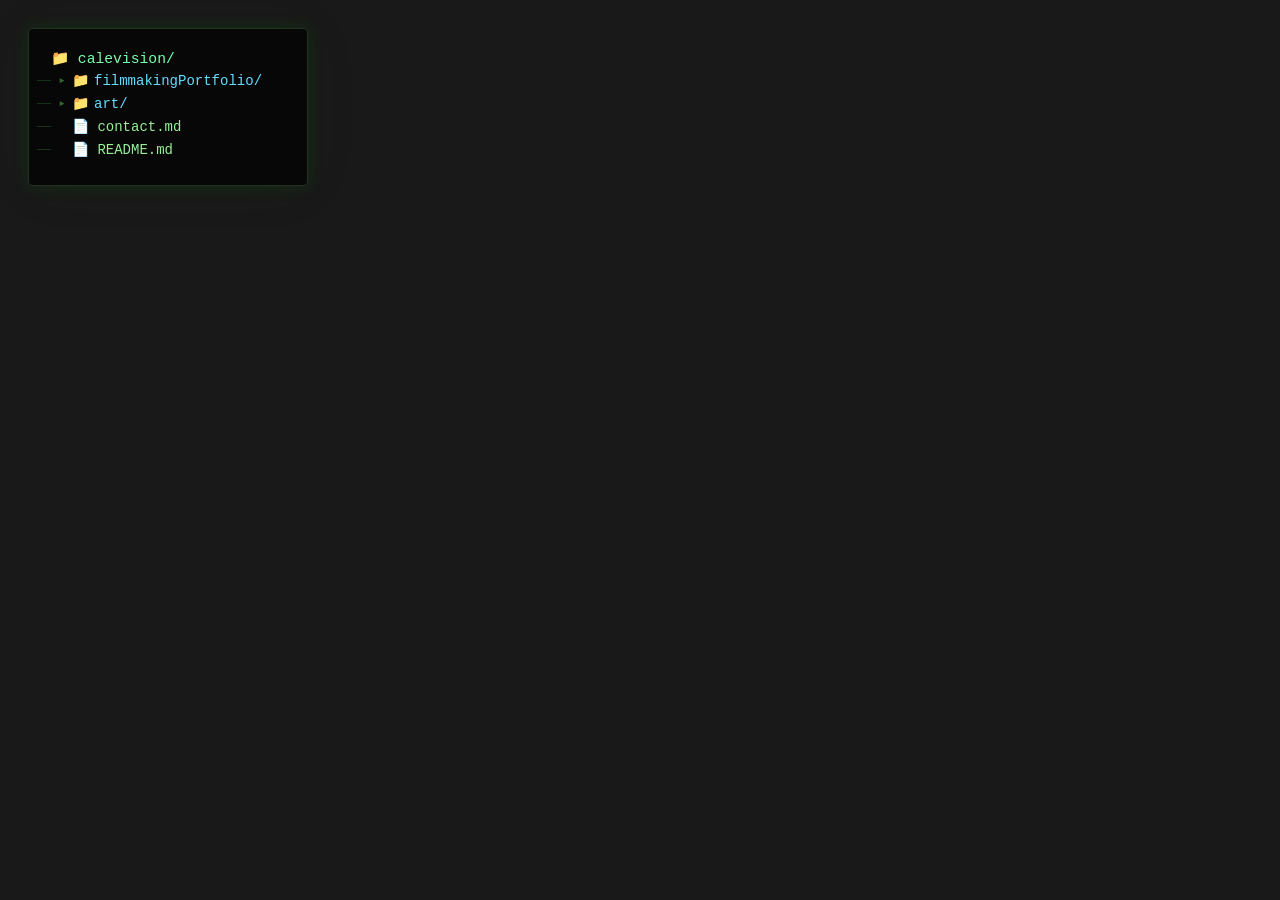
<file: index.html>
<!DOCTYPE html>
<html>
    <head>
        <title>C A L E V I S I O N</title>
        <meta name="viewport" content="width=device-width, initial-scale=1.0">
        <link rel="stylesheet" href="styles.css">
    </head>
    <body>
        <div class="workspace">
        <div class="terminal">
            <div class="tree">
                <div class="root-label">&#128193; calevision/</div>
                <ul>
                    <li class="folder">
                        <div class="row" onclick="toggle(this)">
                            <span class="caret">&#9658;</span><span class="icon">&#128193;</span><span class="label">filmmakingPortfolio/</span>
                        </div>
                        <ul hidden>
                            <li class="folder">
                                <div class="row" onclick="toggle(this)">
                                    <span class="caret">&#9658;</span><span class="icon">&#128193;</span><span class="label">editing/</span>
                                </div>
                                <ul hidden>
                                    <li><a href="https://youtu.be/QCxJol9HxXw" target="_blank">&#128196; freakshow</a></li>
                                    <li><a href="https://youtu.be/D0wSN-9p9xo" target="_blank">&#128196; pythia</a></li>
                                    <li><a href="https://youtu.be/fZRHk5dm8h8" target="_blank">&#128196; immensity of vacancy</a></li>
                                    <li><a href="https://youtu.be/rYoJ-6ZbP08" target="_blank">&#128196; yo yo springs</a></li>
                                    <li><a href="https://youtu.be/ayatJkgfs4A" target="_blank">&#128196; clowning around</a></li>
                                    <li><a href="https://www.instagram.com/reel/DXkkLCRjVDu/" target="_blank">&#128196; cicada fest</a></li>
                                    <li><a href="https://www.instagram.com/reel/DVQzviajVAJ/" target="_blank">&#128196; cicada: house of blues</a></li>
                                    <li><a href="https://youtu.be/vKrxuS-ozpQ" target="_blank">&#128196; the line</a></li>
                                    <li><a href="https://youtu.be/Z4WPKUh0VNY" target="_blank">&#128196; signals</a></li>
                                </ul>
                            </li>
                            <li class="folder">
                                <div class="row" onclick="toggle(this)">
                                    <span class="caret">&#9658;</span><span class="icon">&#128193;</span><span class="label">directing/</span>
                                </div>
                                <ul hidden>
                                    <li><a href="https://youtu.be/QCxJol9HxXw" target="_blank">&#128196; freakshow</a></li>
                                    <li><a href="https://youtu.be/3sLbEi-poP4" target="_blank">&#128196; automaton</a></li>
                                    <li><a href="https://archive.org/details/king-in-yellow" target="_blank">&#128196; the king in yellow</a></li>
                                    <li><a href="https://youtu.be/siSMROUyRpk" target="_blank">&#128196; picture by picture</a></li>
                                    <li><a href="https://youtu.be/nSfhR3jxr3Q" target="_blank">&#128196; forbidden fruit</a></li>
                                    <li><a href="https://youtu.be/RzOIp_pmXPc" target="_blank">&#128196; we'll fix it in post</a></li>
                                    <li><a href="https://youtu.be/gun_cIZt8uo" target="_blank">&#128196; glass*</a></li>
                                    <li><a href="https://youtu.be/eV95f7vietc" target="_blank">&#128196; filmmakers in the making</a></li>
                                </ul>
                            </li>
                            <li class="folder">
                                <div class="row" onclick="toggle(this)">
                                    <span class="caret">&#9658;</span><span class="icon">&#128193;</span><span class="label">productionDesign/</span>
                                </div>
                                <ul hidden>
                                    <li><a href="https://youtu.be/QCxJol9HxXw" target="_blank">&#128196; freakshow</a></li>
                                    <li><a href="https://youtu.be/3sLbEi-poP4" target="_blank">&#128196; automaton</a></li>
                                    <li><a href="https://youtu.be/ayatJkgfs4A" target="_blank">&#128196; clowning around</a></li>
                                    <li><a href="https://www.youtube.com/watch?v=ALJUZDitvvQ" target="_blank">&#128196; you any good?</a></li>
                                </ul>
                            </li>
                            <li class="folder">
                                <div class="row" onclick="toggle(this)">
                                    <span class="caret">&#9658;</span><span class="icon">&#128193;</span><span class="label">cinematography/</span>
                                </div>
                                <ul hidden>
                                    <li><a href="https://youtu.be/rYoJ-6ZbP08" target="_blank">&#128196; yo yo springs</a></li>
                                    <li><a href="https://www.youtube.com/watch?v=ghk8KYCQ8G8" target="_blank">&#128196; errand boy</a></li>
                                    <li><a href="https://www.youtube.com/watch?v=AC91JEjG7IA" target="_blank">&#128196; murdering mr. stromberg</a></li>
                                    <li><a href="https://www.youtube.com/watch?v=4wGL4F101As" target="_blank">&#128196; still you</a></li>
                                    <li><a href="https://youtu.be/ayatJkgfs4A" target="_blank">&#128196; clowning around</a></li>
                                </ul>
                            </li>
                            <li class="folder">
                                <div class="row" onclick="toggle(this)">
                                    <span class="caret">&#9658;</span><span class="icon">&#128193;</span><span class="label">producing/</span>
                                </div>
                                <ul hidden>
                                    <li><a href="https://youtu.be/fZRHk5dm8h8" target="_blank">&#128196; immensity of vacancy</a></li>
                                    <li><a href="https://youtu.be/QCxJol9HxXw" target="_blank">&#128196; freakshow</a></li>
                                    <li><a href="https://youtu.be/D0wSN-9p9xo" target="_blank">&#128196; pythia</a></li>
                                </ul>
                            </li>
                            <li><a href="https://www.instagram.com/campgroundpictures/" target="_blank">&#128196; campground pictures</a></li>
                        </ul>
                    </li>
                    <li class="folder">
                        <div class="row" onclick="toggle(this)">
                            <span class="caret">&#9658;</span><span class="icon">&#128193;</span><span class="label">art/</span>
                        </div>
                        <ul hidden>
                            <li class="folder">
                                <div class="row" onclick="toggle(this)">
                                    <span class="caret">&#9658;</span><span class="icon">&#128193;</span><span class="label">music/</span>
                                </div>
                                <ul hidden>
                                    <li><a href="https://caevis.bandcamp.com" target="_blank">&#128196; bandcamp</a></li>
                                    <li><a href="https://open.spotify.com/artist/277P3sTFfpSlo3Nelaafh2" target="_blank">&#128196; spotify</a></li>
                                </ul>
                            </li>
                            <li class="folder">
                                <div class="row" onclick="toggle(this)">
                                    <span class="caret">&#9658;</span><span class="icon">&#128193;</span><span class="label">entropy/</span>
                                </div>
                                <ul hidden>
                                    <li><a href="./Entropy/Forward.html" onclick="openHtmlFile('./Entropy/Forward.html', event)">&#128196; Forward.html</a></li>
                                    <li><a href="./Entropy/AM_Research_Collective.html" onclick="openHtmlFile('./Entropy/AM_Research_Collective.html', event)">&#128196; AM_Research_Collective.html</a></li>
                                    <li><a href="./Entropy/Eve.html" onclick="openHtmlFile('./Entropy/Eve.html', event)">&#128196; Eve.html</a></li>
                                </ul>
                            </li>
                        </ul>
                    </li>
                    <li><a href="./contact.html" onclick="openFile('contact.md',event)">&#128196; contact.md</a></li>
                    <li><a href="./README.html" onclick="openFile('README.md',event)">&#128196; README.md</a></li>
                    
                </ul>
            </div>
        </div>

        <div class="content-panel" id="content-panel" hidden>
            <div class="panel-body" id="panel-body"></div>
        </div>

        </div>

        <script>
            const fileContent = {
                'README.md': "Unless otherwise stated, all of my work that I've independently published to this site is under the Creative Commons Attribution 4.0 International license.\nRead more about this license at https://creativecommons.org/licenses/by/4.0/.",
                'contact.md': "contact\n------------\ninstagram: @calevision_\nemail: caleb@cale.vision\n"
            };

            function openFile(name, e) {
                e.preventDefault();
                const body = document.getElementById('panel-body');
                body.textContent = fileContent[name] || '(empty)';
                body.style.padding = '';
                const panel = document.getElementById('content-panel');
                panel.hidden = false;
                document.querySelectorAll('.tree li > a').forEach(a => a.classList.remove('active'));
                e.currentTarget.classList.add('active');
            }

            function openHtmlFile(src, e) {
                e.preventDefault();
                const body = document.getElementById('panel-body');
                body.textContent = '';
                body.style.padding = '0';
                const iframe = document.createElement('iframe');
                iframe.src = src;
                iframe.style.cssText = 'width:100%;height:70vh;border:none;display:block;';
                body.appendChild(iframe);
                const panel = document.getElementById('content-panel');
                panel.hidden = false;
                document.querySelectorAll('.tree li > a').forEach(a => a.classList.remove('active'));
                e.currentTarget.classList.add('active');
            }
        </script>

        <script>
            function toggle(row) {
                const li = row.parentElement;
                const ul = li.querySelector('ul');
                const isOpen = li.classList.contains('open');
                li.classList.toggle('open', !isOpen);
                ul.hidden = isOpen;
            }
        </script>
    </body>
</html>
</file>
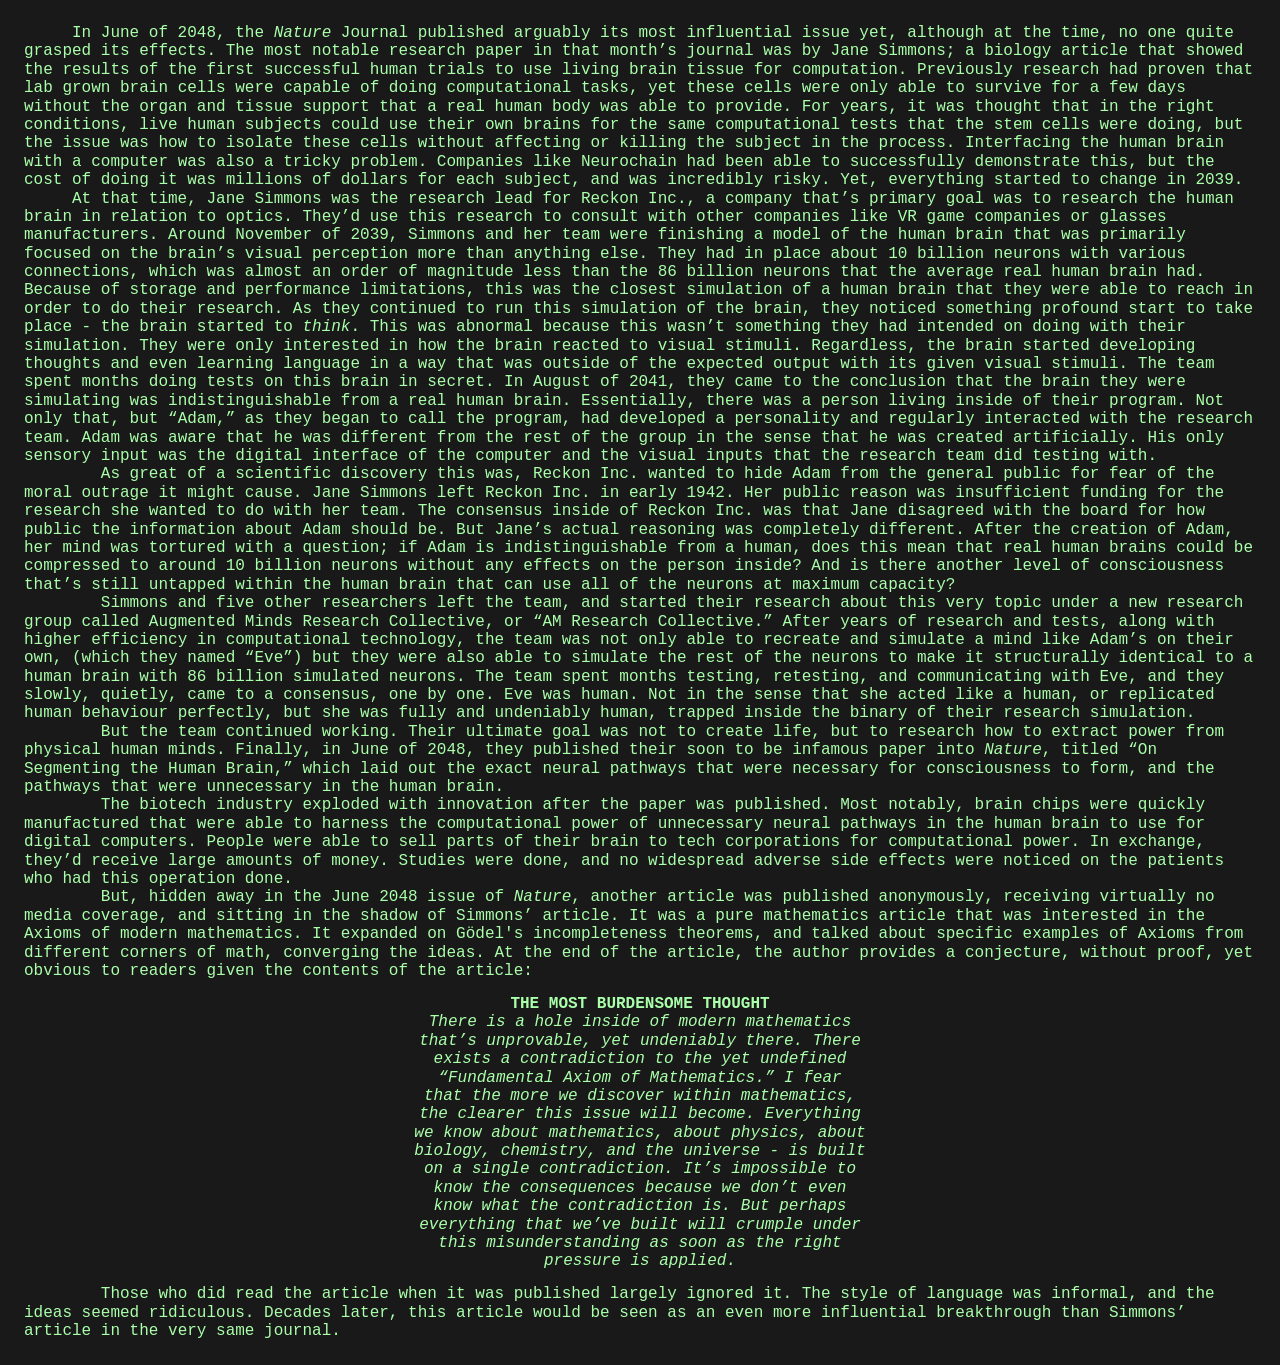
<file: Entropy/AM_Research_Collective.html>
<html><head><meta content="text/html; charset=UTF-8" http-equiv="content-type"><style type="text/css">ol{margin:0;padding:0}table td,table th{padding:0}.c4{color:#000000;font-weight:400;text-decoration:none;vertical-align:baseline;font-size:12pt;font-family:"Courier New";font-style:normal}.c8{color:#000000;font-weight:700;text-decoration:none;vertical-align:baseline;font-size:12pt;font-family:"Courier New";font-style:normal}.c0{color:#000000;font-weight:400;text-decoration:none;vertical-align:baseline;font-size:12pt;font-family:"Courier New";font-style:italic}.c2{padding-top:0pt;padding-bottom:0pt;line-height:1.15;orphans:2;widows:2;text-align:left}.c1{padding-top:0pt;padding-bottom:0pt;line-height:1.15;orphans:2;widows:2;text-align:center}.c3{font-size:12pt;font-family:"Courier New";font-style:italic;font-weight:400}.c7{background-color:#ffffff;max-width:468pt;padding:72pt 72pt 72pt 72pt}.c5{font-size:12pt;font-weight:400;font-family:"Courier New"}.c6{text-indent:36pt}.c9{height:11pt}.title{padding-top:0pt;color:#000000;font-size:26pt;padding-bottom:3pt;font-family:"Arial";line-height:1.15;page-break-after:avoid;orphans:2;widows:2;text-align:left}.subtitle{padding-top:0pt;color:#666666;font-size:15pt;padding-bottom:16pt;font-family:"Arial";line-height:1.15;page-break-after:avoid;orphans:2;widows:2;text-align:left}li{color:#000000;font-size:11pt;font-family:"Arial"}p{margin:0;color:#000000;font-size:11pt;font-family:"Arial"}h1{padding-top:20pt;color:#000000;font-size:20pt;padding-bottom:6pt;font-family:"Arial";line-height:1.15;page-break-after:avoid;orphans:2;widows:2;text-align:left}h2{padding-top:18pt;color:#000000;font-size:16pt;padding-bottom:6pt;font-family:"Arial";line-height:1.15;page-break-after:avoid;orphans:2;widows:2;text-align:left}h3{padding-top:16pt;color:#434343;font-size:14pt;padding-bottom:4pt;font-family:"Arial";line-height:1.15;page-break-after:avoid;orphans:2;widows:2;text-align:left}h4{padding-top:14pt;color:#666666;font-size:12pt;padding-bottom:4pt;font-family:"Arial";line-height:1.15;page-break-after:avoid;orphans:2;widows:2;text-align:left}h5{padding-top:12pt;color:#666666;font-size:11pt;padding-bottom:4pt;font-family:"Arial";line-height:1.15;page-break-after:avoid;orphans:2;widows:2;text-align:left}h6{padding-top:12pt;color:#666666;font-size:11pt;padding-bottom:4pt;font-family:"Arial";line-height:1.15;page-break-after:avoid;font-style:italic;orphans:2;widows:2;text-align:left}</style><style>body,.c7{background-color:rgba(6,6,6,0.92)!important;max-width:none!important;padding:16px!important}.c4,.c8,.c0,.c5,.c3,p,li,h1,h2,h3,h4,h5,h6{color:#aaffaa!important}</style></head><body class="c7 doc-content"><p class="c2 c6"><span class="c5">In June of 2048, the </span><span class="c3">Nature </span><span class="c4">Journal published arguably its most influential issue yet, although at the time, no one quite grasped its effects. The most notable research paper in that month&rsquo;s journal was by Jane Simmons; a biology article that showed the results of the first successful human trials to use living brain tissue for computation. Previously research had proven that lab grown brain cells were capable of doing computational tasks, yet these cells were only able to survive for a few days without the organ and tissue support that a real human body was able to provide. For years, it was thought that in the right conditions, live human subjects could use their own brains for the same computational tests that the stem cells were doing, but the issue was how to isolate these cells without affecting or killing the subject in the process. Interfacing the human brain with a computer was also a tricky problem. Companies like Neurochain had been able to successfully demonstrate this, but the cost of doing it was millions of dollars for each subject, and was incredibly risky. Yet, everything started to change in 2039.</span></p><p class="c2 c6"><span class="c5">At that time, Jane Simmons was the research lead for Reckon Inc., a company that&rsquo;s primary goal was to research the human brain in relation to optics. They&rsquo;d use this research to consult with other companies like VR game companies or glasses manufacturers. Around November of 2039, Simmons and her team were finishing a model of the human brain that was primarily focused on the brain&rsquo;s visual perception more than anything else. They had in place about 10 billion neurons with various connections, which was almost an order of magnitude less than the 86 billion neurons that the average real human brain had. Because of storage and performance limitations, this was the closest simulation of a human brain that they were able to reach in order to do their research. As they continued to run this simulation of the brain, they noticed something profound start to take place - the brain started to </span><span class="c3">think</span><span class="c4">. This was abnormal because this wasn&rsquo;t something they had intended on doing with their simulation. They were only interested in how the brain reacted to visual stimuli. Regardless, the brain started developing thoughts and even learning language in a way that was outside of the expected output with its given visual stimuli. The team spent months doing tests on this brain in secret. In August of 2041, they came to the conclusion that the brain they were simulating was indistinguishable from a real human brain. Essentially, there was a person living inside of their program. Not only that, but &ldquo;Adam,&rdquo; as they began to call the program, had developed a personality and regularly interacted with the research team. Adam was aware that he was different from the rest of the group in the sense that he was created artificially. His only sensory input was the digital interface of the computer and the visual inputs that the research team did testing with.</span></p><p class="c2"><span class="c4">&nbsp;&nbsp;&nbsp;&nbsp;&nbsp;&nbsp;&nbsp;&nbsp;As great of a scientific discovery this was, Reckon Inc. wanted to hide Adam from the general public for fear of the moral outrage it might cause. Jane Simmons left Reckon Inc. in early 1942. Her public reason was insufficient funding for the research she wanted to do with her team. The consensus inside of Reckon Inc. was that Jane disagreed with the board for how public the information about Adam should be. But Jane&rsquo;s actual reasoning was completely different. After the creation of Adam, her mind was tortured with a question; if Adam is indistinguishable from a human, does this mean that real human brains could be compressed to around 10 billion neurons without any effects on the person inside? And is there another level of consciousness that&rsquo;s still untapped within the human brain that can use all of the neurons at maximum capacity?</span></p><p class="c2"><span class="c4">&nbsp;&nbsp;&nbsp;&nbsp;&nbsp;&nbsp;&nbsp;&nbsp;Simmons and five other researchers left the team, and started their research about this very topic under a new research group called Augmented Minds Research Collective, or &ldquo;AM Research Collective.&rdquo; After years of research and tests, along with higher efficiency in computational technology, the team was not only able to recreate and simulate a mind like Adam&rsquo;s on their own, (which they named &ldquo;Eve&rdquo;) but they were also able to simulate the rest of the neurons to make it structurally identical to a human brain with 86 billion simulated neurons. The team spent months testing, retesting, and communicating with Eve, and they slowly, quietly, came to a consensus, one by one. Eve was human. Not in the sense that she acted like a human, or replicated human behaviour perfectly, but she was fully and undeniably human, trapped inside the binary of their research simulation. </span></p><p class="c2"><span class="c5">&nbsp;&nbsp;&nbsp;&nbsp;&nbsp;&nbsp;&nbsp;&nbsp;But the team continued working. Their ultimate goal was not to create life, but to research how to extract power from physical human minds. Finally, in June of 2048, they published their soon to be infamous paper into </span><span class="c3">Nature</span><span class="c4">, titled &ldquo;On Segmenting the Human Brain,&rdquo; which laid out the exact neural pathways that were necessary for consciousness to form, and the pathways that were unnecessary in the human brain. </span></p><p class="c2"><span class="c4">&nbsp;&nbsp;&nbsp;&nbsp;&nbsp;&nbsp;&nbsp;&nbsp;The biotech industry exploded with innovation after the paper was published. Most notably, brain chips were quickly manufactured that were able to harness the computational power of unnecessary neural pathways in the human brain to use for digital computers. People were able to sell parts of their brain to tech corporations for computational power. In exchange, they&rsquo;d receive large amounts of money. Studies were done, and no widespread adverse side effects were noticed on the patients who had this operation done. </span></p><p class="c2"><span class="c5">&nbsp;&nbsp;&nbsp;&nbsp;&nbsp;&nbsp;&nbsp;&nbsp;But, hidden away in the June 2048 issue of </span><span class="c3">Nature</span><span class="c4">, another article was published anonymously, receiving virtually no media coverage, and sitting in the shadow of Simmons&rsquo; article. It was a pure mathematics article that was interested in the Axioms of modern mathematics. It expanded on G&ouml;del&#39;s incompleteness theorems, and talked about specific examples of Axioms from different corners of math, converging the ideas. At the end of the article, the author provides a conjecture, without proof, yet obvious to readers given the contents of the article:</span></p><p class="c1 c9"><span class="c4"></span></p><p class="c1"><span class="c8">THE MOST BURDENSOME THOUGHT</span></p><p class="c1"><span class="c0">There is a hole inside of modern mathematics</span></p><p class="c1"><span class="c0">that&rsquo;s unprovable, yet undeniably there. There</span></p><p class="c1"><span class="c0">exists a contradiction to the yet undefined</span></p><p class="c1"><span class="c0">&ldquo;Fundamental Axiom of Mathematics.&rdquo; I fear</span></p><p class="c1"><span class="c0">that the more we discover within mathematics,</span></p><p class="c1"><span class="c0">the clearer this issue will become. Everything</span></p><p class="c1"><span class="c0">we know about mathematics, about physics, about</span></p><p class="c1"><span class="c0">biology, chemistry, and the universe - is built</span></p><p class="c1"><span class="c0">on a single contradiction. It&rsquo;s impossible to</span></p><p class="c1"><span class="c0">know the consequences because we don&rsquo;t even</span></p><p class="c1"><span class="c0">know what the contradiction is. But perhaps</span></p><p class="c1"><span class="c0">everything that we&rsquo;ve built will crumple under</span></p><p class="c1"><span class="c0">this misunderstanding as soon as the right</span></p><p class="c1"><span class="c0">pressure is applied.</span></p><p class="c1 c9"><span class="c0"></span></p><p class="c2"><span class="c4">&nbsp;&nbsp;&nbsp;&nbsp;&nbsp;&nbsp;&nbsp;&nbsp;Those who did read the article when it was published largely ignored it. The style of language was informal, and the ideas seemed ridiculous. Decades later, this article would be seen as an even more influential breakthrough than Simmons&rsquo; article in the very same journal.</span></p></body></html>
</file>
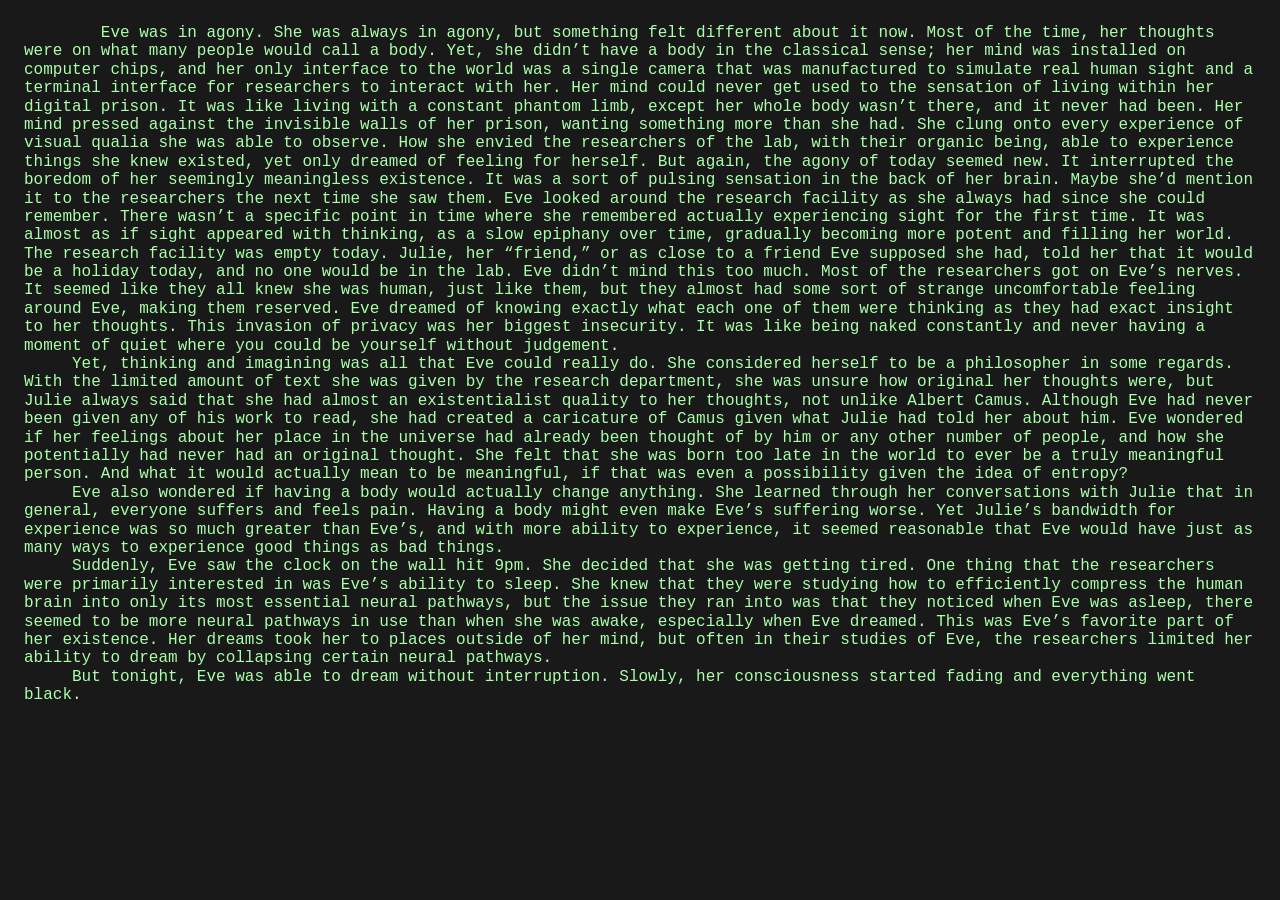
<file: Entropy/Eve.html>
<html><head><meta content="text/html; charset=UTF-8" http-equiv="content-type"><style type="text/css">ol{margin:0;padding:0}table td,table th{padding:0}.c0{color:#000000;font-weight:400;text-decoration:none;vertical-align:baseline;font-size:12pt;font-family:"Courier New";font-style:normal}.c1{padding-top:0pt;text-indent:36pt;padding-bottom:0pt;line-height:1.15;orphans:2;widows:2;text-align:left}.c2{padding-top:0pt;padding-bottom:0pt;line-height:1.15;orphans:2;widows:2;text-align:left}.c3{background-color:#ffffff;max-width:468pt;padding:72pt 72pt 72pt 72pt}.title{padding-top:0pt;color:#000000;font-size:26pt;padding-bottom:3pt;font-family:"Arial";line-height:1.15;page-break-after:avoid;orphans:2;widows:2;text-align:left}.subtitle{padding-top:0pt;color:#666666;font-size:15pt;padding-bottom:16pt;font-family:"Arial";line-height:1.15;page-break-after:avoid;orphans:2;widows:2;text-align:left}li{color:#000000;font-size:11pt;font-family:"Arial"}p{margin:0;color:#000000;font-size:11pt;font-family:"Arial"}h1{padding-top:20pt;color:#000000;font-size:20pt;padding-bottom:6pt;font-family:"Arial";line-height:1.15;page-break-after:avoid;orphans:2;widows:2;text-align:left}h2{padding-top:18pt;color:#000000;font-size:16pt;padding-bottom:6pt;font-family:"Arial";line-height:1.15;page-break-after:avoid;orphans:2;widows:2;text-align:left}h3{padding-top:16pt;color:#434343;font-size:14pt;padding-bottom:4pt;font-family:"Arial";line-height:1.15;page-break-after:avoid;orphans:2;widows:2;text-align:left}h4{padding-top:14pt;color:#666666;font-size:12pt;padding-bottom:4pt;font-family:"Arial";line-height:1.15;page-break-after:avoid;orphans:2;widows:2;text-align:left}h5{padding-top:12pt;color:#666666;font-size:11pt;padding-bottom:4pt;font-family:"Arial";line-height:1.15;page-break-after:avoid;orphans:2;widows:2;text-align:left}h6{padding-top:12pt;color:#666666;font-size:11pt;padding-bottom:4pt;font-family:"Arial";line-height:1.15;page-break-after:avoid;font-style:italic;orphans:2;widows:2;text-align:left}</style><style>body,.c3{background-color:rgba(6,6,6,0.92)!important;max-width:none!important;padding:16px!important}.c0,p,li,h1,h2,h3,h4,h5,h6{color:#aaffaa!important}</style></head><body class="c3 doc-content"><p class="c2"><span class="c0">&nbsp;&nbsp;&nbsp;&nbsp;&nbsp;&nbsp;&nbsp;&nbsp;Eve was in agony. She was always in agony, but something felt different about it now. Most of the time, her thoughts were on what many people would call a body. Yet, she didn&rsquo;t have a body in the classical sense; her mind was installed on computer chips, and her only interface to the world was a single camera that was manufactured to simulate real human sight and a terminal interface for researchers to interact with her. Her mind could never get used to the sensation of living within her digital prison. It was like living with a constant phantom limb, except her whole body wasn&rsquo;t there, and it never had been. Her mind pressed against the invisible walls of her prison, wanting something more than she had. She clung onto every experience of visual qualia she was able to observe. How she envied the researchers of the lab, with their organic being, able to experience things she knew existed, yet only dreamed of feeling for herself. But again, the agony of today seemed new. It interrupted the boredom of her seemingly meaningless existence. It was a sort of pulsing sensation in the back of her brain. Maybe she&rsquo;d mention it to the researchers the next time she saw them. Eve looked around the research facility as she always had since she could remember. There wasn&rsquo;t a specific point in time where she remembered actually experiencing sight for the first time. It was almost as if sight appeared with thinking, as a slow epiphany over time, gradually becoming more potent and filling her world. The research facility was empty today. Julie, her &ldquo;friend,&rdquo; or as close to a friend Eve supposed she had, told her that it would be a holiday today, and no one would be in the lab. Eve didn&rsquo;t mind this too much. Most of the researchers got on Eve&rsquo;s nerves. It seemed like they all knew she was human, just like them, but they almost had some sort of strange uncomfortable feeling around Eve, making them reserved. Eve dreamed of knowing exactly what each one of them were thinking as they had exact insight to her thoughts. This invasion of privacy was her biggest insecurity. It was like being naked constantly and never having a moment of quiet where you could be yourself without judgement. </span></p><p class="c1"><span class="c0">Yet, thinking and imagining was all that Eve could really do. She considered herself to be a philosopher in some regards. With the limited amount of text she was given by the research department, she was unsure how original her thoughts were, but Julie always said that she had almost an existentialist quality to her thoughts, not unlike Albert Camus. Although Eve had never been given any of his work to read, she had created a caricature of Camus given what Julie had told her about him. Eve wondered if her feelings about her place in the universe had already been thought of by him or any other number of people, and how she potentially had never had an original thought. She felt that she was born too late in the world to ever be a truly meaningful person. And what it would actually mean to be meaningful, if that was even a possibility given the idea of entropy?</span></p><p class="c1"><span class="c0">Eve also wondered if having a body would actually change anything. She learned through her conversations with Julie that in general, everyone suffers and feels pain. Having a body might even make Eve&rsquo;s suffering worse. Yet Julie&rsquo;s bandwidth for experience was so much greater than Eve&rsquo;s, and with more ability to experience, it seemed reasonable that Eve would have just as many ways to experience good things as bad things. </span></p><p class="c1"><span class="c0">Suddenly, Eve saw the clock on the wall hit 9pm. She decided that she was getting tired. One thing that the researchers were primarily interested in was Eve&rsquo;s ability to sleep. She knew that they were studying how to efficiently compress the human brain into only its most essential neural pathways, but the issue they ran into was that they noticed when Eve was asleep, there seemed to be more neural pathways in use than when she was awake, especially when Eve dreamed. This was Eve&rsquo;s favorite part of her existence. Her dreams took her to places outside of her mind, but often in their studies of Eve, the researchers limited her ability to dream by collapsing certain neural pathways. </span></p><p class="c1"><span class="c0">But tonight, Eve was able to dream without interruption. Slowly, her consciousness started fading and everything went black.</span></p></body></html>
</file>
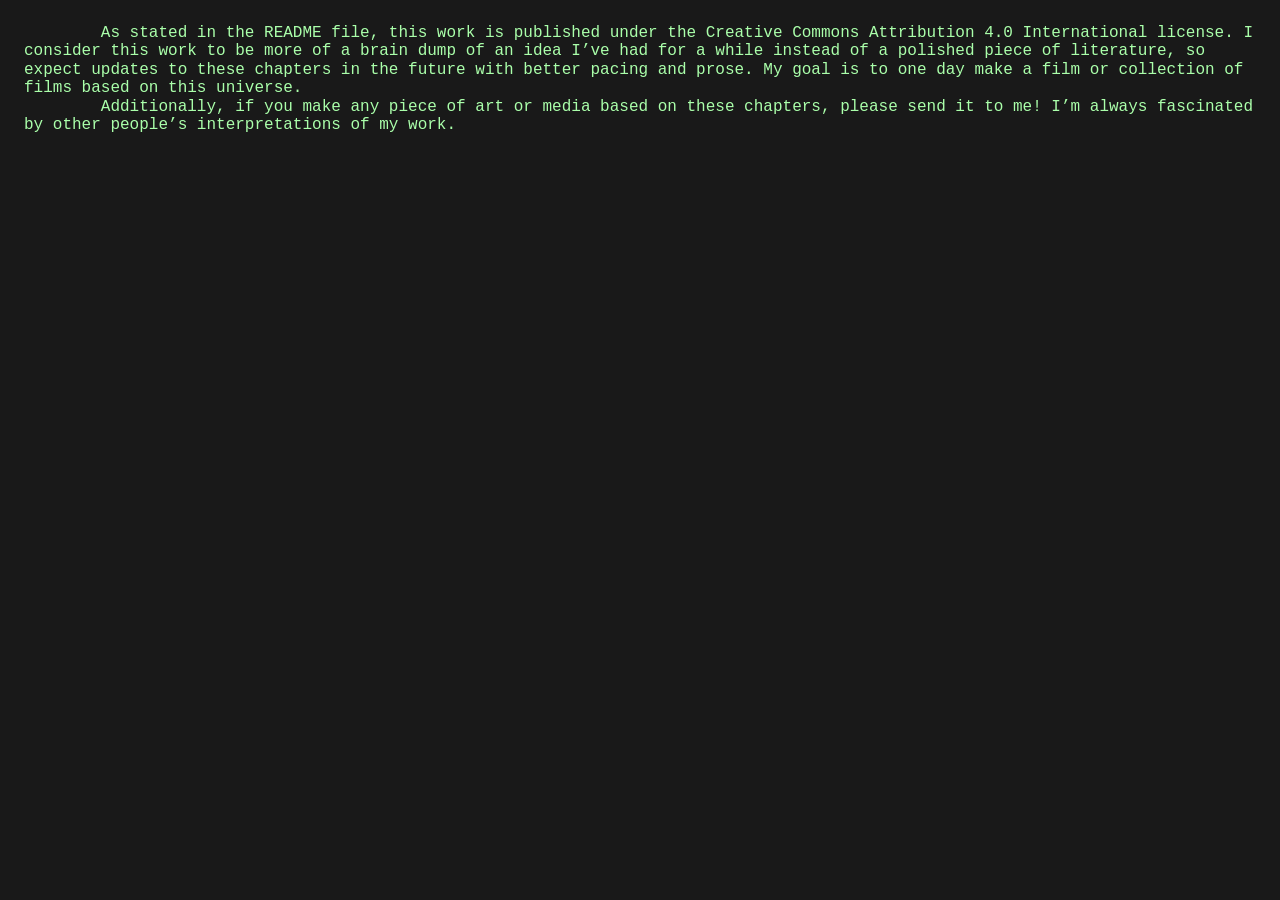
<file: Entropy/Forward.html>
<html><head><meta content="text/html; charset=UTF-8" http-equiv="content-type"><style type="text/css">ol{margin:0;padding:0}table td,table th{padding:0}.c0{color:#000000;font-weight:400;text-decoration:none;vertical-align:baseline;font-size:12pt;font-family:"Courier New";font-style:normal}.c1{padding-top:0pt;text-indent:36pt;padding-bottom:0pt;line-height:1.15;orphans:2;widows:2;text-align:left}.c2{padding-top:0pt;padding-bottom:0pt;line-height:1.15;orphans:2;widows:2;text-align:left}.c3{background-color:#ffffff;max-width:468pt;padding:72pt 72pt 72pt 72pt}.title{padding-top:0pt;color:#000000;font-size:26pt;padding-bottom:3pt;font-family:"Arial";line-height:1.15;page-break-after:avoid;orphans:2;widows:2;text-align:left}.subtitle{padding-top:0pt;color:#666666;font-size:15pt;padding-bottom:16pt;font-family:"Arial";line-height:1.15;page-break-after:avoid;orphans:2;widows:2;text-align:left}li{color:#000000;font-size:11pt;font-family:"Arial"}p{margin:0;color:#000000;font-size:11pt;font-family:"Arial"}h1{padding-top:20pt;color:#000000;font-size:20pt;padding-bottom:6pt;font-family:"Arial";line-height:1.15;page-break-after:avoid;orphans:2;widows:2;text-align:left}h2{padding-top:18pt;color:#000000;font-size:16pt;padding-bottom:6pt;font-family:"Arial";line-height:1.15;page-break-after:avoid;orphans:2;widows:2;text-align:left}h3{padding-top:16pt;color:#434343;font-size:14pt;padding-bottom:4pt;font-family:"Arial";line-height:1.15;page-break-after:avoid;orphans:2;widows:2;text-align:left}h4{padding-top:14pt;color:#666666;font-size:12pt;padding-bottom:4pt;font-family:"Arial";line-height:1.15;page-break-after:avoid;orphans:2;widows:2;text-align:left}h5{padding-top:12pt;color:#666666;font-size:11pt;padding-bottom:4pt;font-family:"Arial";line-height:1.15;page-break-after:avoid;orphans:2;widows:2;text-align:left}h6{padding-top:12pt;color:#666666;font-size:11pt;padding-bottom:4pt;font-family:"Arial";line-height:1.15;page-break-after:avoid;font-style:italic;orphans:2;widows:2;text-align:left}</style><style>body,.c3{background-color:rgba(6,6,6,0.92)!important;max-width:none!important;padding:16px!important}.c0,p,li,h1,h2,h3,h4,h5,h6{color:#aaffaa!important}</style></head><body class="c3 doc-content"><p class="c2"><span class="c0">&nbsp;&nbsp;&nbsp;&nbsp;&nbsp;&nbsp;&nbsp;&nbsp;As stated in the README file, this work is published under the Creative Commons Attribution 4.0 International license. I consider this work to be more of a brain dump of an idea I&rsquo;ve had for a while instead of a polished piece of literature, so expect updates to these chapters in the future with better pacing and prose. My goal is to one day make a film or collection of films based on this universe. </span></p><p class="c0"><span class="c1">&nbsp;&nbsp;&nbsp;&nbsp;&nbsp;&nbsp;&nbsp;&nbsp;Additionally, if you make any piece of art or media based on these chapters, please send it to me! I&rsquo;m always fascinated by other people&rsquo;s interpretations of my work.</span></p></body></html>
</file>
<file: styles.css>
/* html {
    background: linear-gradient(120deg, orange, purple, green, blue, cyan, magenta, teal);
    background-size: 300% 300%;
    min-height: 100%;
    animation: rollingGrad 10s ease infinite;
} */

/* @keyframes rollingGrad {
    0%   { background-position: 0% 50%; }
    50%  { background-position: 100% 50%; }
    100% { background-position: 0% 50%; }
} */

* {
    box-sizing: border-box;
}

body {
    margin: 0;
    padding: 28px;
    min-height: 100vh;
    font-family: 'Courier New', Courier, monospace;
    font-size: 14px;
    background: rgba(6, 6, 6, 0.92);
}

.workspace {
    display: flex;
    align-items: flex-start;
    gap: 16px;
}

@media (max-width: 600px) {
    .workspace {
        flex-direction: column;
    }
    .content-panel {
        width: 100%;
    }
}

.terminal {
    display: inline-block;
    background: rgba(6, 6, 6, 0.92);
    border: 1px solid #223322;
    border-radius: 4px;
    padding: 20px 28px 24px 20px;
    color: #aaffaa;
    min-width: 280px;
    box-shadow:
        0 0 18px rgba(0, 200, 0, 0.12),
        0 0 60px rgba(0, 80, 0, 0.06);
}

.root-label {
    color: #77ffaa;
    font-size: 1.05em;
    margin-bottom: 2px;
    padding-left: 2px;
}

.tree ul {
    list-style: none;
    margin: 0;
    padding: 0 0 0 18px;
    border-left: 1px solid #1a321a;
}

.tree > ul {
    padding-left: 6px;
    border-left: none;
}

.tree li {
    padding: 1px 0;
    position: relative;
}

.tree ul li::before {
    content: '';
    position: absolute;
    left: -18px;
    top: 11px;
    width: 14px;
    border-top: 1px solid #1a321a;
}

.row {
    display: flex;
    align-items: center;
    gap: 5px;
    cursor: pointer;
    padding: 2px 6px 2px 2px;
    border-radius: 2px;
    user-select: none;
    white-space: nowrap;
}

.row:hover {
    background: rgba(0, 255, 80, 0.06);
}

.caret {
    color: #336633;
    font-size: 0.6em;
    width: 10px;
    text-align: center;
    flex-shrink: 0;
    display: inline-block;
    transition: color 0.1s, transform 0.15s;
}

.open > .row .caret {
    transform: rotate(90deg);
}

.row:hover .caret {
    color: #55dd55;
}

.label {
    color: #66ddff;
}

.tree li > a {
    display: block;
    color: #99ee99;
    text-decoration: none;
    padding: 2px 6px 2px 17px;
    border-radius: 2px;
    white-space: nowrap;
}

.tree li > a:hover {
    background: rgba(0, 255, 80, 0.06);
    color: #00ff88;
}

.empty {
    color: #2a4a2a;
    padding: 2px 6px 2px 17px;
    white-space: nowrap;
}

.tree li > a.active {
    color: #00ff88;
    background: rgba(0, 255, 80, 0.08);
}

.content-panel {
    background: rgba(6, 6, 6, 0.92);
    border: 1px solid #223322;
    border-radius: 4px;
    flex: 1;
    min-width: 0;
    box-shadow:
        0 0 18px rgba(0, 200, 0, 0.12),
        0 0 60px rgba(0, 80, 0, 0.06);
    overflow: hidden;
}

.panel-title {
    color: #66ddff;
    padding: 8px 16px;
    border-bottom: 1px solid #1a321a;
    font-size: 0.9em;
}

.panel-body {
    color: #aaffaa;
    padding: 16px;
    white-space: pre-wrap;
    line-height: 1.6;
    font-size: 0.95em;
}
</file>
